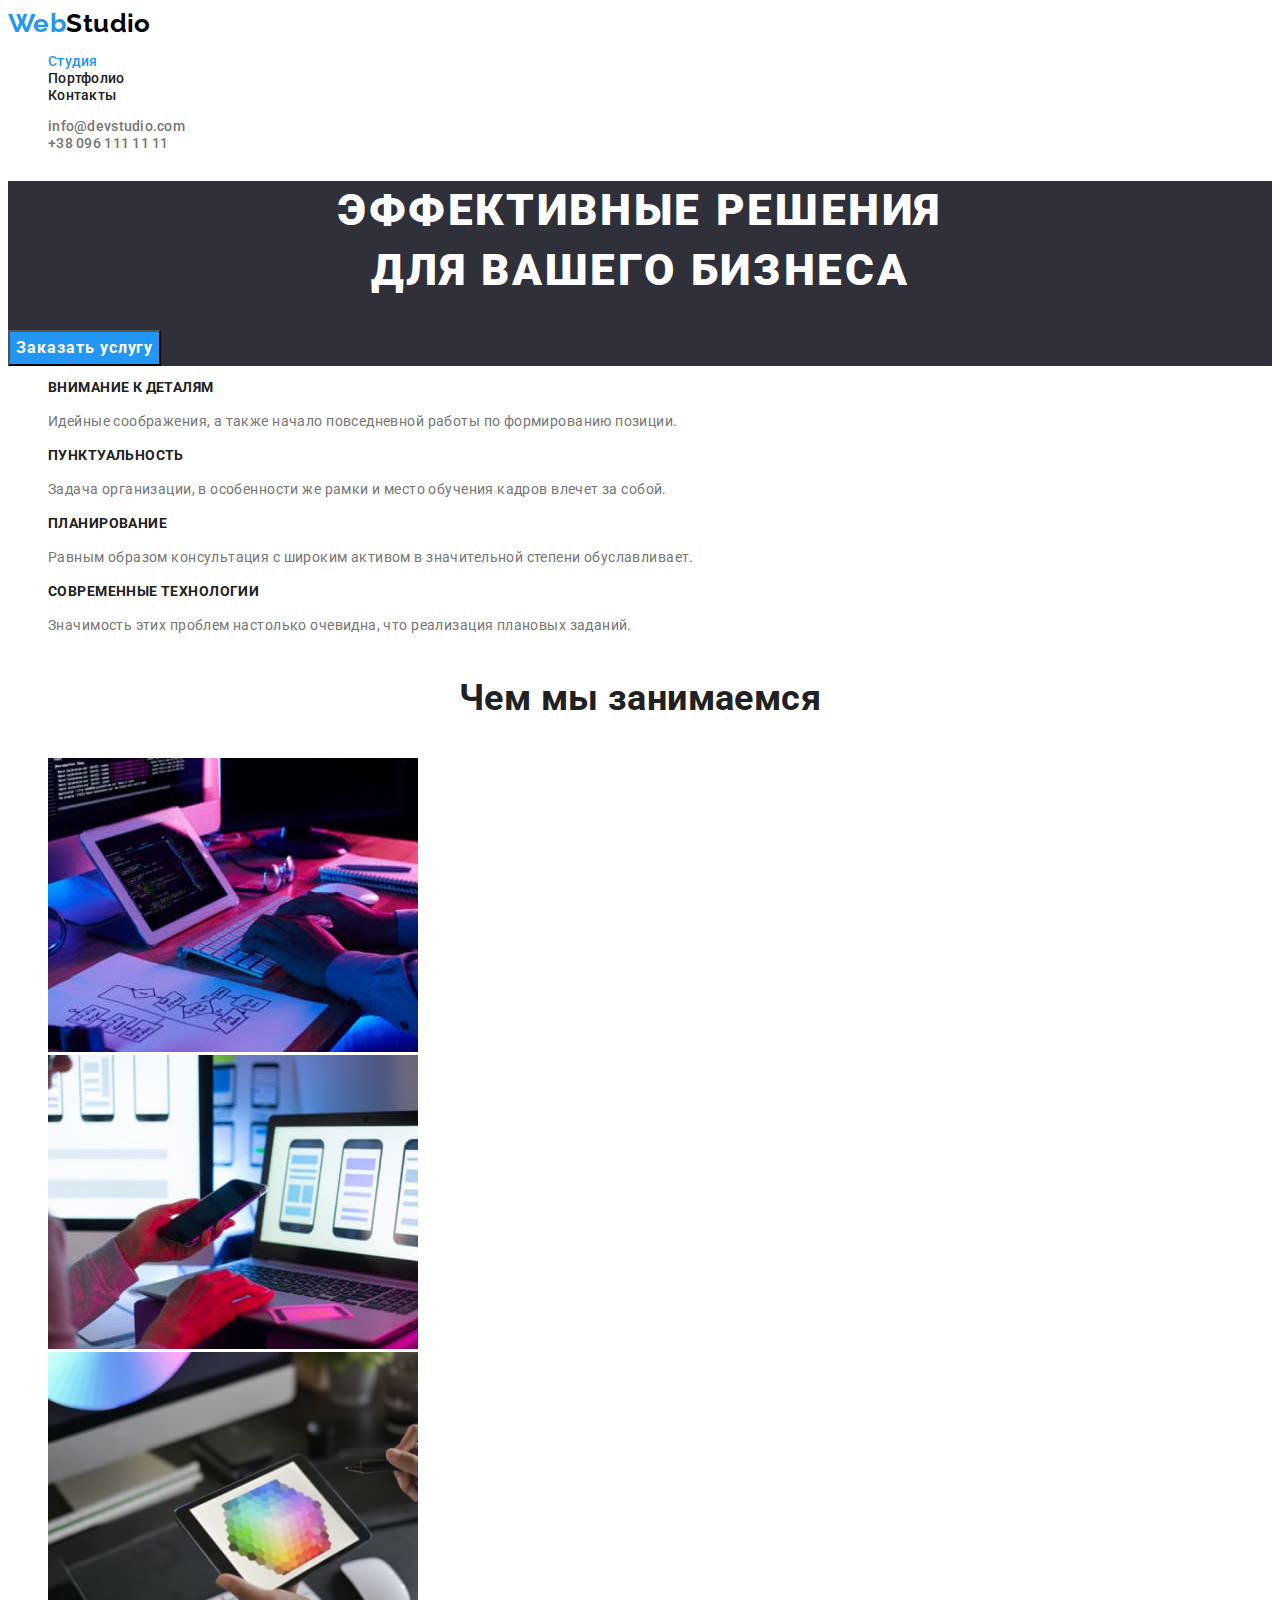
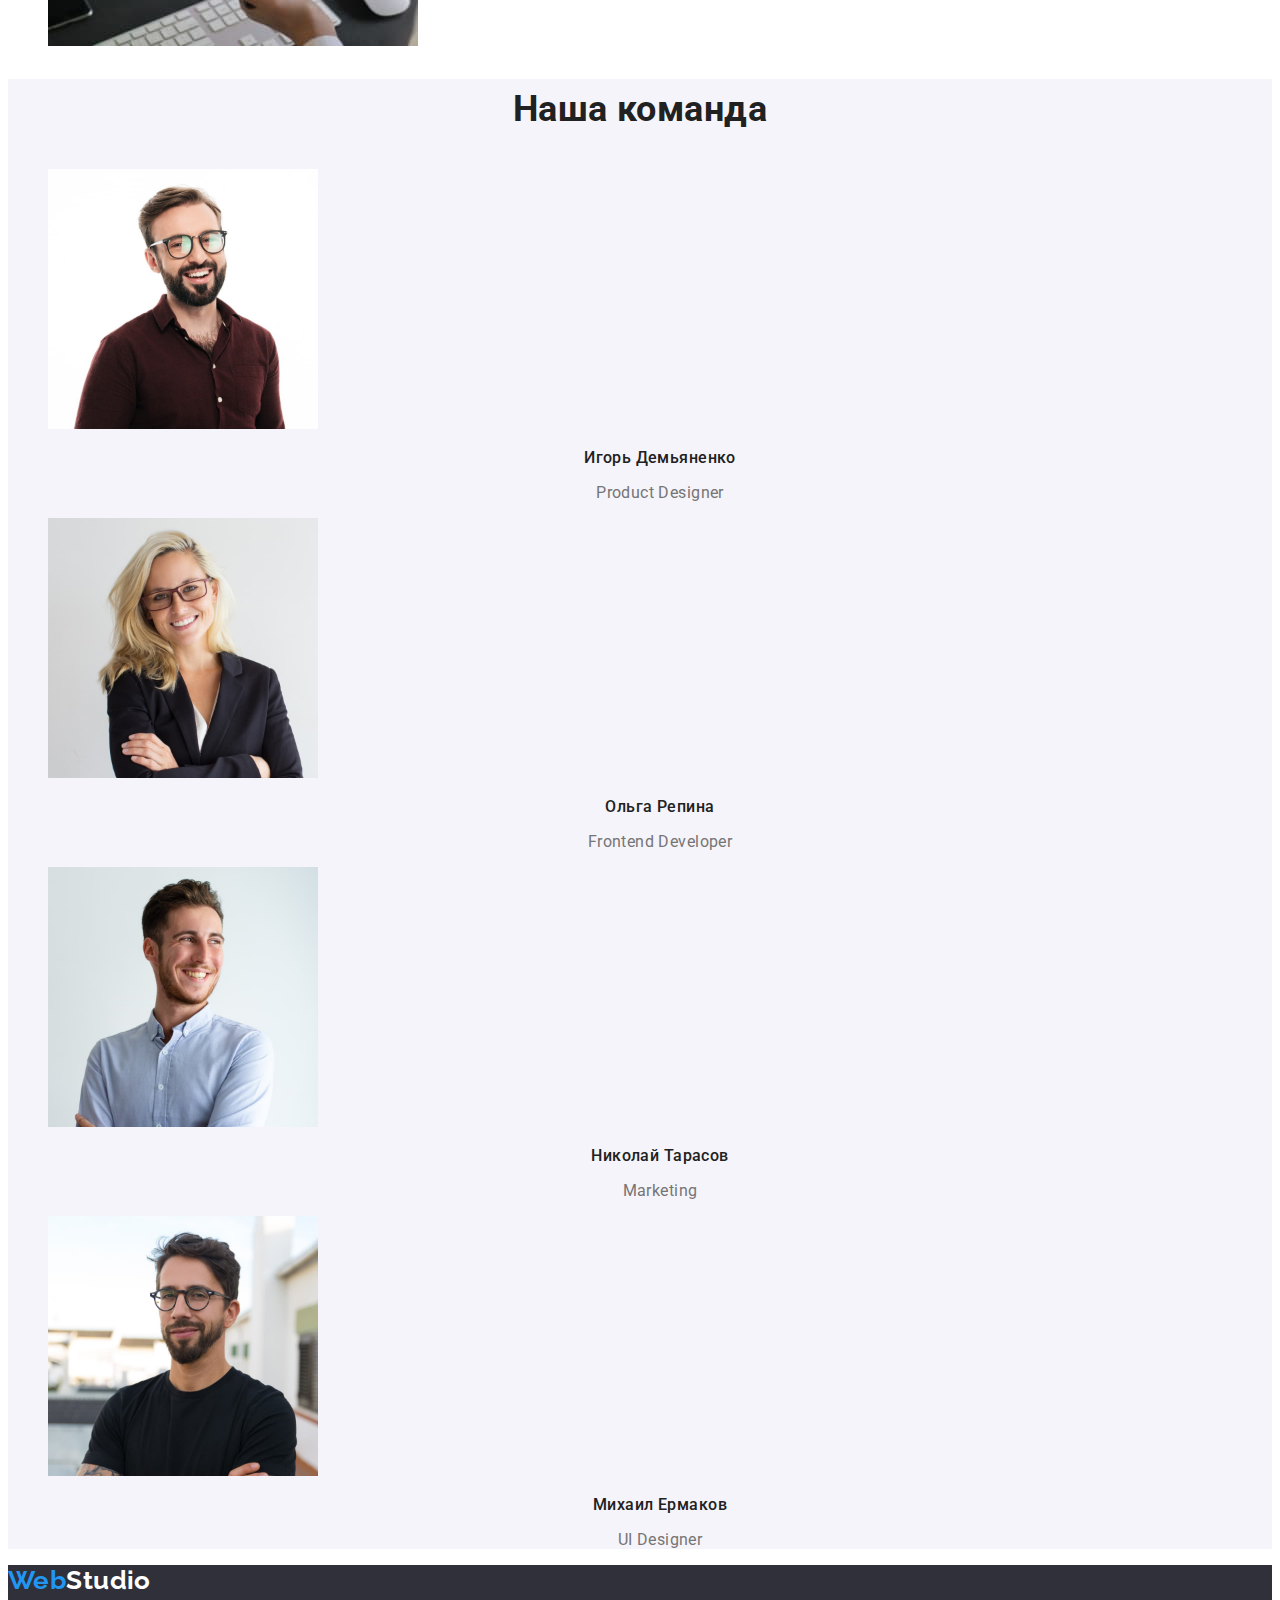
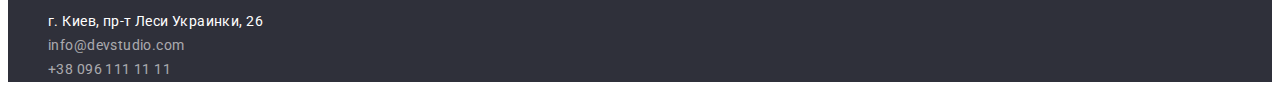
<file: index.html>
<!DOCTYPE html>
<html lang="ru">
	<head>
		<meta charset="UTF-8" />
		<meta http-equiv="X-UA-Compatible" content="IE=edge" />
		<meta name="viewport" content="width=device-width, initial-scale=1.0" />
		<title>Студия</title>
		<link rel="preconnect" href="https://fonts.googleapis.com" />
		<link rel="preconnect" href="https://fonts.gstatic.com" crossorigin />
		<link
			href="https://fonts.googleapis.com/css2?family=Raleway:wght@700&family=Roboto:wght@400;500;700;900&display=swap"
			rel="stylesheet"
		/>
		<link rel="stylesheet" href="css/styles.css" />
	</head>

	<body>
		<!-- header шапка сайта (WebStudio, Студия, Портфолио, Контакты, email, tel)-->
		<header class="header-bg">
			<!-- главный блок навигации, начало-->
			<nav>
				<a class="logo link" href="./index.html">Web<span class="logo-header">Studio</span></a>
				<ul class="list">
					<li><a class="header-nav-link current link" href="./index.html">Студия</a></li>
					<li><a class="header-nav-link link" href="./portfolio.html">Портфолио</a></li>
					<li><a class="header-nav-link link" href="#">Контакты</a></li>
				</ul>
			</nav>
			<!--главный блок навигации, окончание-->
			<ul class="list">
				<li>
					<a class="header-link link" href="mailto:info@info@devstudio.com">info@devstudio.com</a>
				</li>
				<li>
					<a class="header-link link" href="tel:+380961111111">+38 096 111 11 11</a>
				</li>
			</ul>
		</header>
		<!--Основное, тело, main-->
		<main>
			<!--Hero. Баннер, кнопка-->
			<section class="hero">
				<h1 class="hero-text">
					Эффективные решения
					<br />
					для вашего бизнеса
				</h1>
				<button class="hero-btn" type="button">Заказать услугу</button>
			</section>
			<!--Наши основные особенности-->
			<section>
				<h2 class="visually-hidden">Наши основные особенности</h2>

				<ul class="list">
					<li>
						<h3 class="main-basic-first">Внимание к деталям</h3>
						<p class="main-basic-second"
							>Идейные соображения, а также начало повседневной работы по формированию позиции.</p
						>
					</li>

					<li>
						<h3 class="main-basic-first">Пунктуальность</h3>
						<p class="main-basic-second">
							Задача организации, в особенности же рамки и место обучения кадров влечет за собой.
						</p>
					</li>

					<li>
						<h3 class="main-basic-first">Планирование</h3>
						<p class="main-basic-second">
							Равным образом консультация с широким активом в значительной степени обуславливает.
						</p>
					</li>

					<li>
						<h3 class="main-basic-first">Современные технологии</h3>
						<p class="main-basic-second"
							>Значимость этих проблем настолько очевидна, что реализация плановых заданий.</p
						>
					</li>
				</ul>
			</section>
			<!--Чем мы занимаемся-->
			<section>
				<h2 class="title">Чем мы занимаемся</h2>
				<ul class="list">
					<li>
						<img src="./images/we-are-doing/img1.jpg" alt="планшет и клавиатура" width="370" height="294" />
					</li>

					<li>
						<img src="./images/we-are-doing/img2.jpg" alt="ноутбук и телефон в руках" width="370" height="294" />
					</li>

					<li>
						<img src="./images/we-are-doing/img3.jpg" alt="планшет в руке" width="370" height="294" />
					</li>
				</ul>
			</section>
			<!--Наша команда-->
			<section class="main-team-bg">
				<h2 class="title">Наша команда</h2>
				<ul class="list">
					<li>
						<img src="./images/our-team/igordem.jpg" alt="Игорь Демьяненко" width="270" height="260" />
						<h3 class="main-team-first">Игорь Демьяненко</h3>
						<p class="main-team-second">Product Designer</p>
					</li>

					<li>
						<img src="./images/our-team/olyarep.jpg" alt="Ольга Репина" width="270" height="260" />
						<h3 class="main-team-first">Ольга Репина</h3>
						<p class="main-team-second">Frontend Developer</p>
					</li>

					<li>
						<img src="./images/our-team/nikolaytar.jpg" alt="Николай Тарасов" width="270" height="260" />
						<h3 class="main-team-first">Николай Тарасов</h3>
						<p class="main-team-second">Marketing</p>
					</li>

					<li>
						<img src="./images/our-team/myhaylearm.jpg" alt="Михаил Ермаков" width="270" height="260" />
						<h3 class="main-team-first">Михаил Ермаков</h3>
						<p class="main-team-second">UI Designer</p>
					</li>
				</ul>
			</section>
		</main>
		<!-- Подвал footer (адрес, почта, телефон)-->
		<footer class="footer-bg">
			<a class="logo link" href="./index.html">Web<span class="logo-footer">Studio</span></a>
			<address>
				<ul class="list">
					<li>
						<a
							class="footer-link-address link"
							href="https://goo.gl/maps/Uxr8CPiGGKussVzf7"
							target="_blank"
							rel="noopener noreferrer"
						>
							г. Киев, пр-т Леси Украинки, 26
						</a>
					</li>

					<li>
						<a class="footer-link link" href="mailto:info@info@devstudio.com">info@devstudio.com</a>
					</li>

					<li>
						<a class="footer-link link" href="tel:+380961111111">+38 096 111 11 11</a>
					</li>
				</ul>
			</address>
		</footer>
	</body>
</html>
</file>
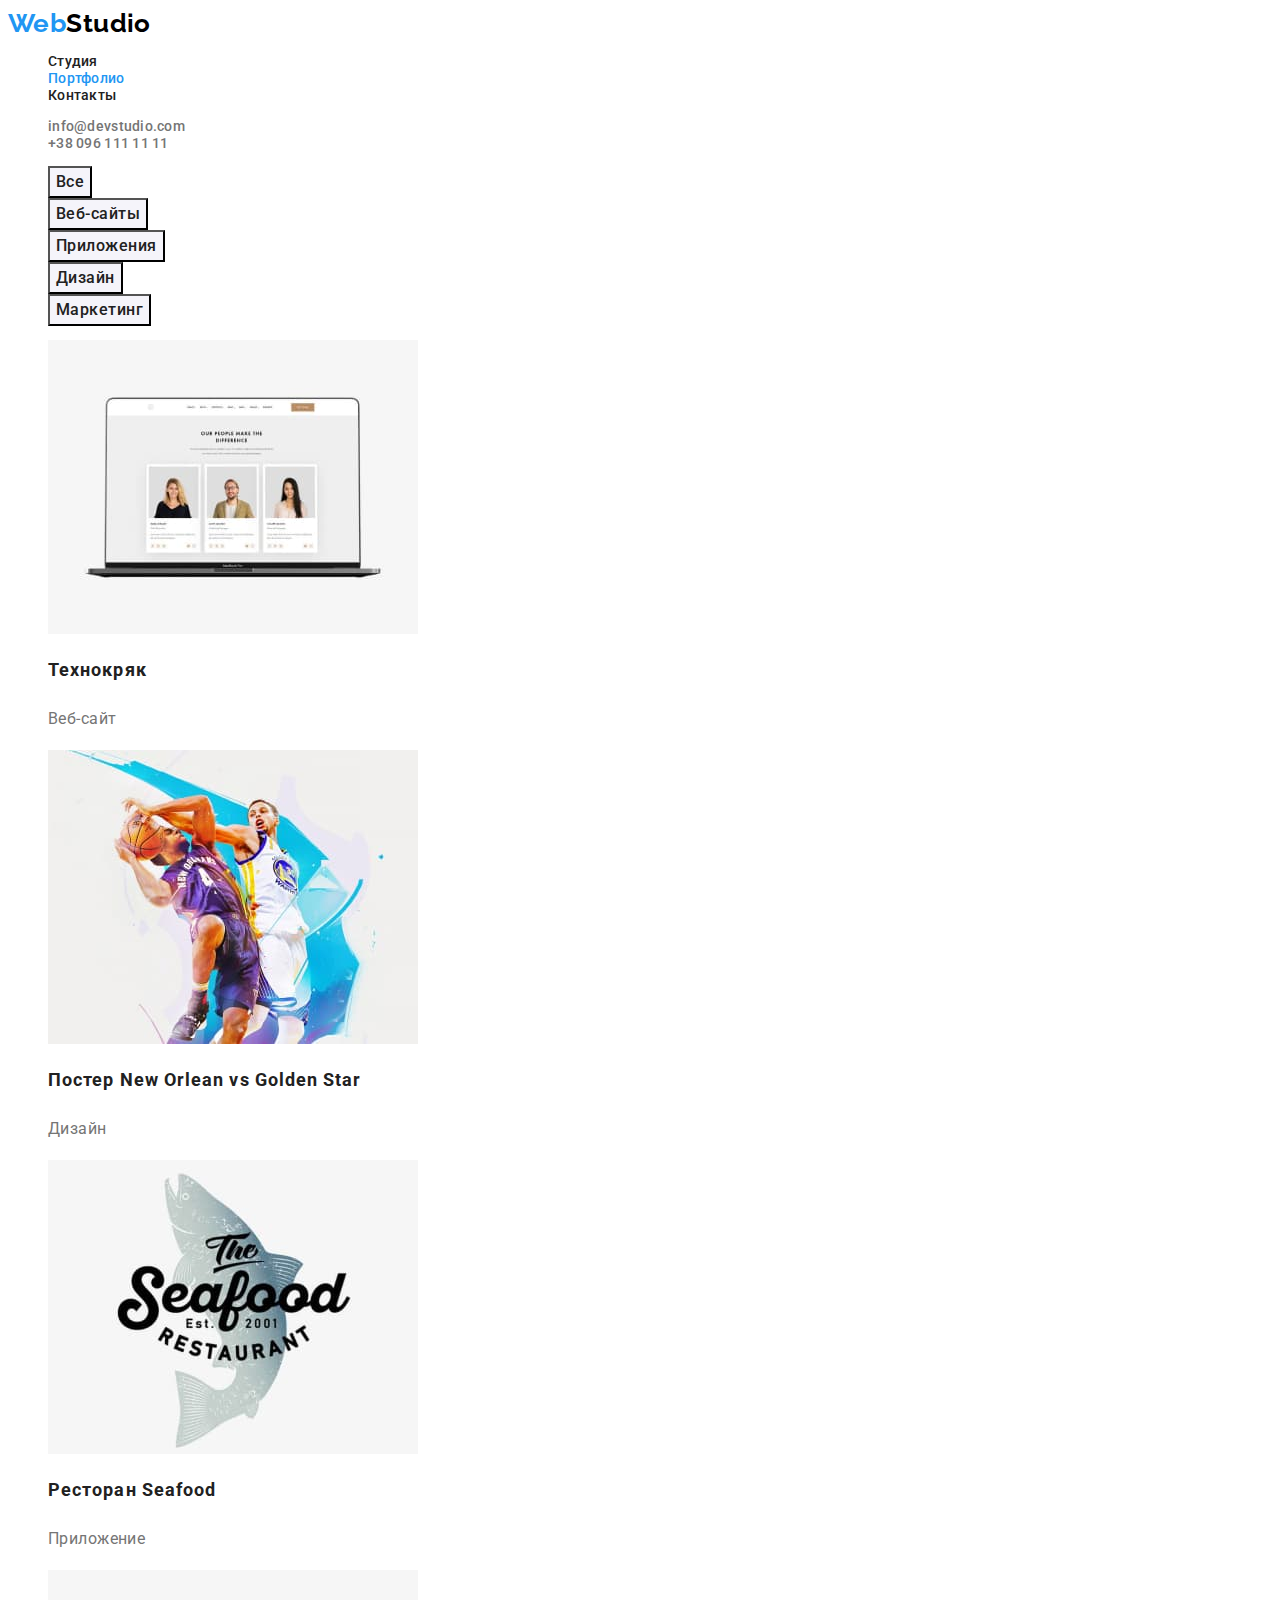
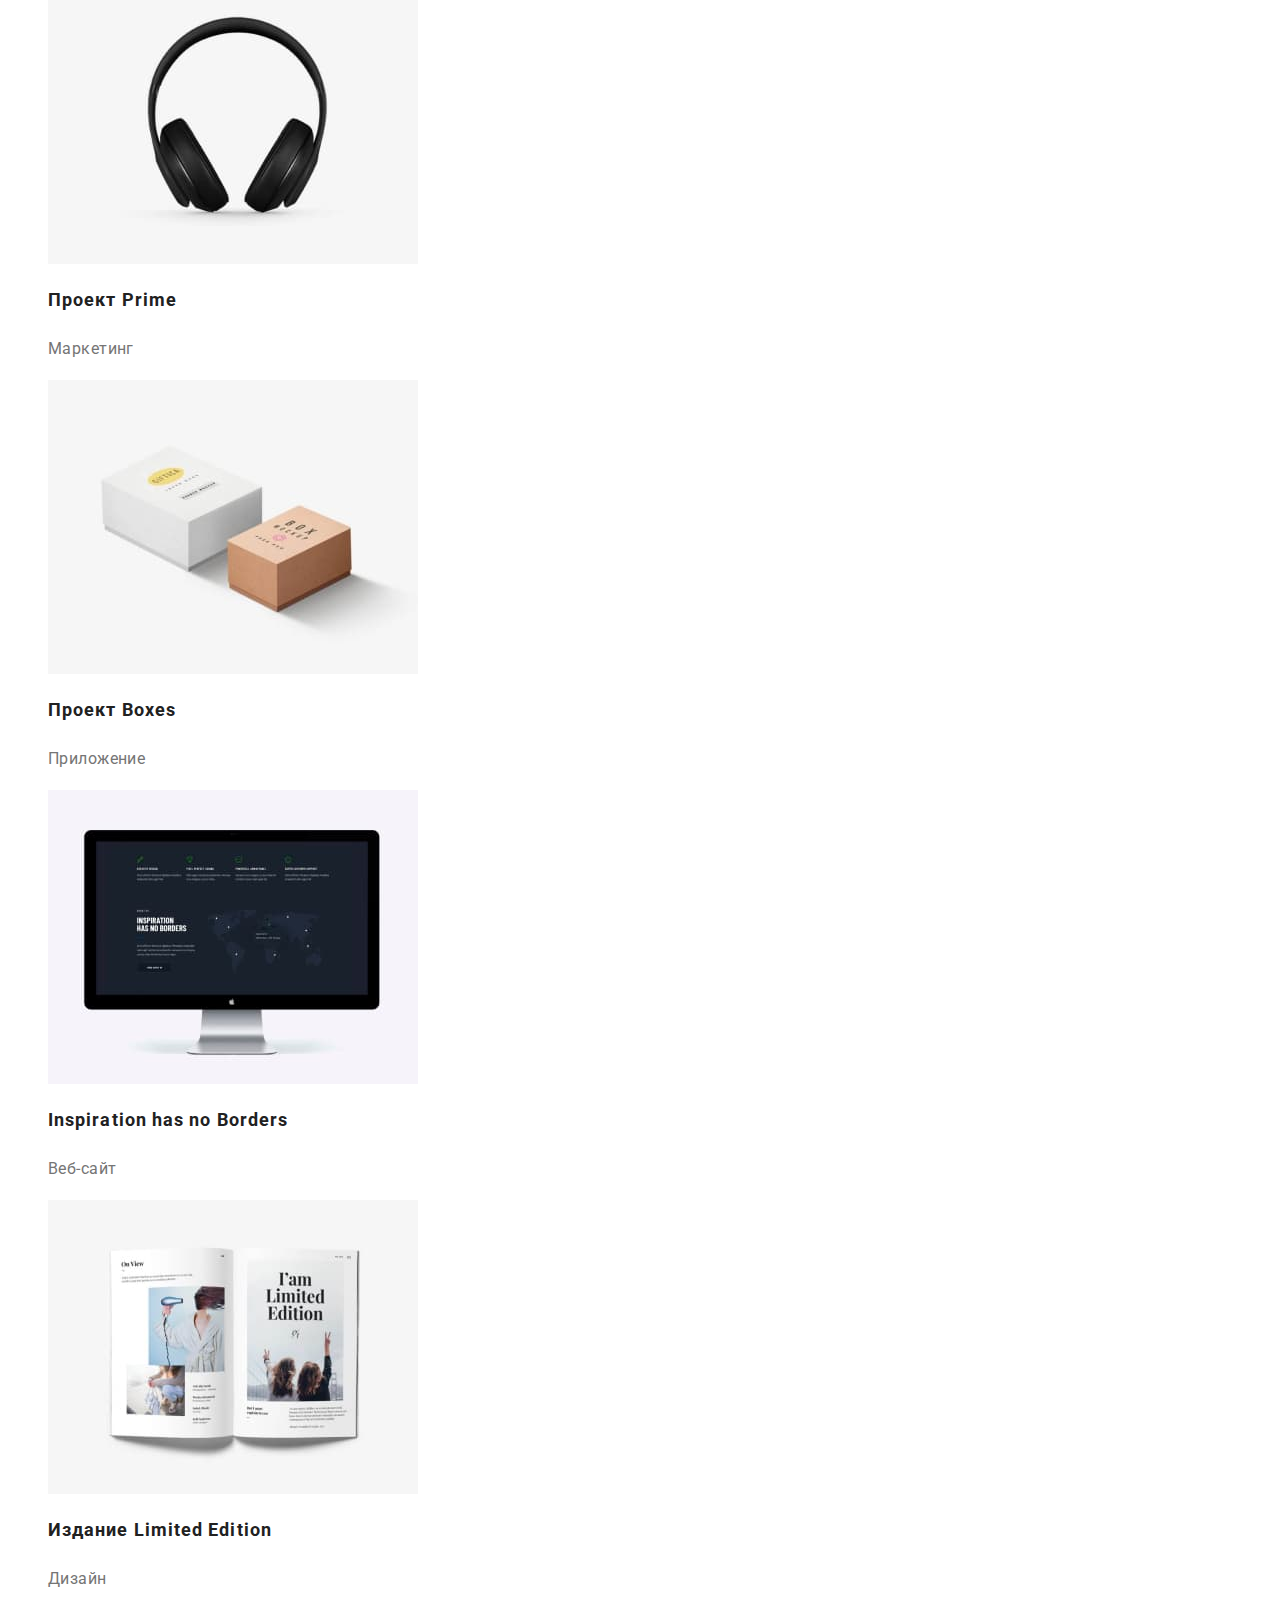
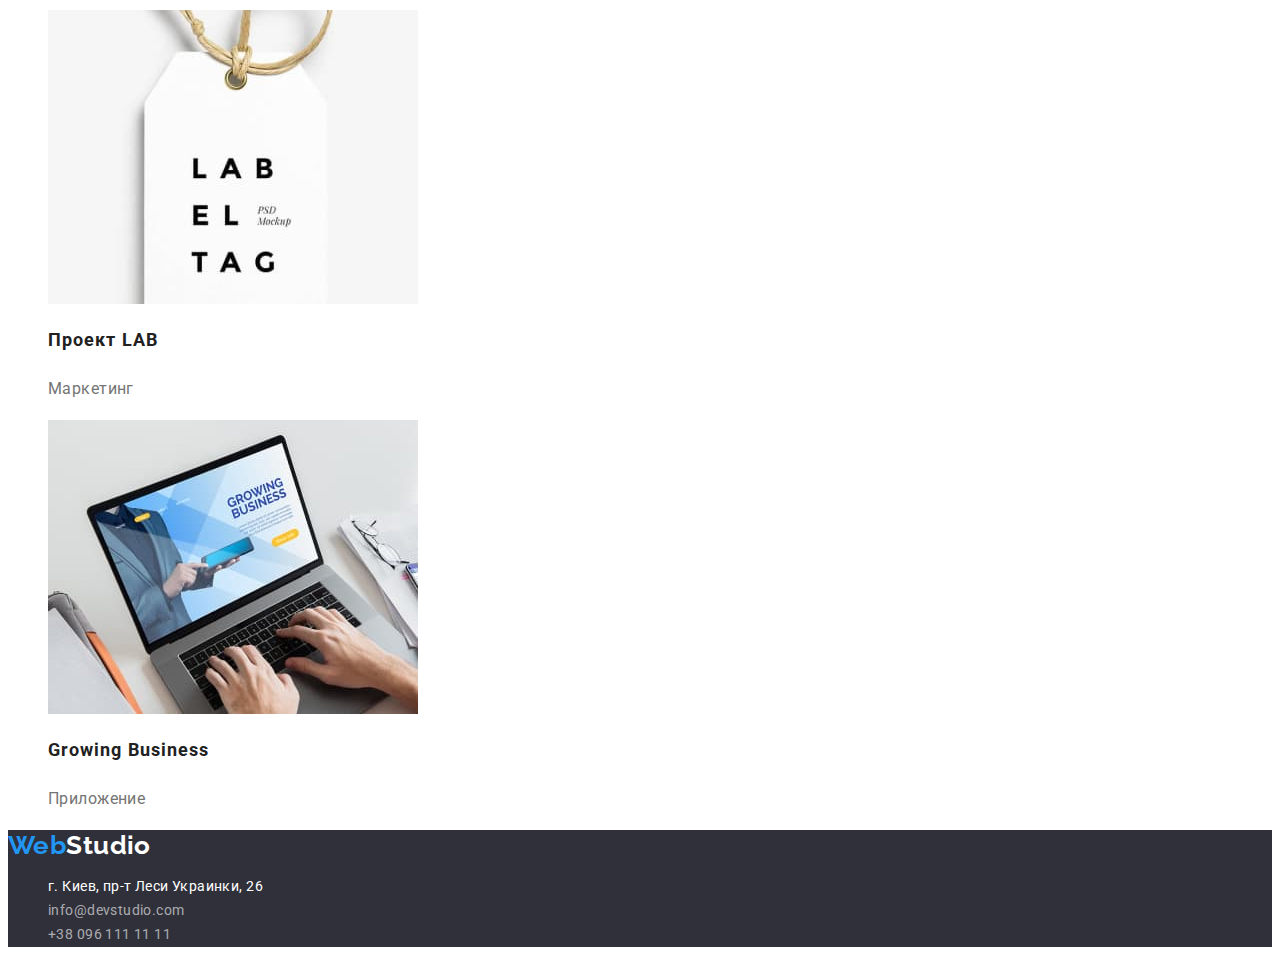
<file: portfolio.html>
<!DOCTYPE html>
<html lang="ru">
	<head>
		<meta charset="UTF-8" />
		<meta http-equiv="X-UA-Compatible" content="IE=edge" />
		<meta name="viewport" content="width=device-width, initial-scale=1.0" />
		<title>Студия</title>
		<link rel="preconnect" href="https://fonts.googleapis.com" />
		<link rel="preconnect" href="https://fonts.gstatic.com" crossorigin />
		<link
			href="https://fonts.googleapis.com/css2?family=Raleway:wght@700&family=Roboto:wght@400;500;700;900&display=swap"
			rel="stylesheet"
		/>
		<link rel="stylesheet" href="css/styles.css" />
	</head>

	<body>
		<!-- header шапка сайта (WebStudio, Студия, Портфолио, Контакты, email, tel)-->
		<header class="header-bg">
			<!-- главный блок навигации, начало-->
			<nav>
				<a class="logo link" href="./index.html">Web<span class="logo-header">Studio</span></a>
				<ul class="list">
					<li><a class="header-nav-link link" href="./index.html">Студия</a></li>
					<li><a class="header-nav-link link current" href="./portfolio.html">Портфолио</a></li>
					<li><a class="header-nav-link link" href="#">Контакты</a></li>
				</ul>
			</nav>
			<!--главный блок навигации, окончание-->
			<ul class="list">
				<li>
					<a class="header-link link" href="mailto:info@info@devstudio.com">info@devstudio.com</a>
				</li>
				<li>
					<a class="header-link link" href="tel:+380961111111">+38 096 111 11 11</a>
				</li>
			</ul>
		</header>
		<!--Основное, тело, main-->
		<main>
			<!--Фильтры на странице-->
			<section>
				<h1 class="visually-hidden"> Портфолио всех видов работ</h1>
				<ul class="list">
					<li>
						<button class="main-filters-btn" type="button">Все</button>
					</li>
					<li>
						<button class="main-filters-btn" type="button">Веб-сайты</button>
					</li>
					<li>
						<button class="main-filters-btn" type="button">Приложения</button>
					</li>
					<li>
						<button class="main-filters-btn" type="button">Дизайн</button>
					</li>
					<li>
						<button class="main-filters-btn" type="button">Маркетинг</button>
					</li>
				</ul>

				<!-- ul>li*9>a:blank если линк на внешний сайт или ul>li*9>a если линк на внутренний сайт -->
				<ul class="list">
					<li>
						<img src="./images/portfolio/project1.jpg" alt="ноутбук с фото" width="370" height="294" />
						<h2 class="main-all-services-text-first">Технокряк</h2>
						<p class="main-all-services-text-second">Веб-сайт</p>
					</li>
					<li>
						<img src="./images/portfolio/project2.jpg" alt="игроки баскетболисты" width="370" height="294" />
						<h2 class="main-all-services-text-first">Постер New Orlean vs Golden Star</h2>
						<p class="main-all-services-text-second">Дизайн</p>
					</li>
					<li>
						<img src="./images/portfolio/project3.jpg" alt="seafood ресторан морепродуктов" width="370" height="294" />
						<h2 class="main-all-services-text-first">Ресторан Seafood</h2>
						<p class="main-all-services-text-second">Приложение</p>
					</li>
					<li>
						<img src="./images/portfolio/project4.jpg" alt="наушники" width="370" height="294" />
						<h2 class="main-all-services-text-first">Проект Prime</h2>
						<p class="main-all-services-text-second">Маркетинг</p>
					</li>
					<li>
						<img src="./images/portfolio/project5.jpg" alt="брендовые коробки" width="370" height="294" />
						<h2 class="main-all-services-text-first">Проект Boxes</h2>
						<p class="main-all-services-text-second">Приложение</p>
					</li>
					<li>
						<img src="./images/portfolio/project6.jpg" alt="макбук" width="370" height="294" />
						<h2 class="main-all-services-text-first" lang="en">Inspiration has no Borders</h2>
						<p class="main-all-services-text-second">Веб-сайт</p>
					</li>
					<li>
						<img src="./images/portfolio/project7.jpg" alt="журнал" width="370" height="294" />
						<h2 class="main-all-services-text-first">Издание Limited Edition</h2>
						<p class="main-all-services-text-second">Дизайн</p>
					</li>
					<li>
						<img src="./images/portfolio/project8.jpg" alt="лейба" width="370" height="294" />
						<h2 class="main-all-services-text-first">Проект LAB</h2>
						<p class="main-all-services-text-second">Маркетинг</p>
					</li>
					<li>
						<img src="./images/portfolio/project9.jpg" alt="руки на ноутбуке" width="370" height="294" />
						<h2 class="main-all-services-text-first" lang="en">Growing Business</h2>
						<p class="main-all-services-text-second">Приложение</p>
					</li>
				</ul>
			</section>
		</main>
		<!-- Подвал footer (адрес, почта, телефон, соц. сети)-->
		<footer class="footer-bg">
			<a class="logo link" href="./index.html">Web<span class="logo-footer">Studio</span></a>
			<address>
				<ul class="list">
					<li>
						<a
							class="footer-link-address link"
							href="https://goo.gl/maps/Uxr8CPiGGKussVzf7"
							target="_blank"
							rel="noopener noreferrer"
						>
							г. Киев, пр-т Леси Украинки, 26
						</a>
					</li>

					<li>
						<a class="footer-link link" href="mailto:info@info@devstudio.com">info@devstudio.com</a>
					</li>

					<li>
						<a class="footer-link link" href="tel:+380961111111">+38 096 111 11 11</a>
					</li>
				</ul>
			</address>
		</footer>
	</body>
</html>
</file>
<file: css/styles.css>
:root {
	--first-text-color: #212121;
	--second-text-color: #757575;
	--my-white: #ffffff;
	--accent-color: #2196f3;
	--background-dark-color: #2f303a;
	--main-bg: #f5f4fa;
	--logo-second-part: #000000;
}

body {
	font-family: Roboto, sans-serif;
	font-size: 14px;
	letter-spacing: 0.03em;
	background-color: var(--my-white);
	color: var(--first-text-color);
}

/* ==========COMPONENTS========== */
.header-nav-link.current {
	color: var(--accent-color);
}

.visually-hidden {
	position: absolute;
	width: 1px;
	height: 1px;
	margin: -1px;
	border: 0;
	padding: 0;

	white-space: nowrap;
	clip-path: inset(100%);
	clip: rect(0 0 0 0);
	overflow: hidden;
}

.list {
	list-style: none;
}

.link {
	text-decoration: none;
}

.title {
	font-weight: 700;
	font-size: 36px;
	line-height: 1.67;
	text-align: center;
	color: var(--first-text-color);
}

/* ==========Header шапка сайта (WebStudio, Студия, Портфолио, Контакты, email, tel) index.html========== */
.header-bg {
	background: var(--my-white);
}

.logo {
	font-family: Raleway, sans-serif;
	font-weight: 700;
	font-size: 26px;
	line-height: 1.19;
	color: var(--accent-color);
}

.logo-header {
	color: var(--logo-second-part);
}

.logo-footer {
	color: var(--my-white);
}

.header-nav-link {
	font-weight: 500;
	line-height: 1.14;
	letter-spacing: 0.02em;
	color: var(--first-text-color);
}

.header-nav-link:hover,
.header-nav-link:focus,
.header-nav-link:active {
	color: var(--accent-color);
}

.header-link {
	font-weight: 500;
	line-height: 1.14;
	letter-spacing: 0.02em;
	color: var(--second-text-color);
}

.header-link:hover,
.header-link:focus,
.header-link:active {
	color: var(--accent-color);
}

/* ==========Main index.html========== */
/* ==========Hero. Баннер, кнопка index.html========== */
.hero {
	background-color: var(--background-dark-color);
}

.hero-text {
	font-weight: 900;
	font-size: 44px;
	line-height: 1.36;
	text-align: center;
	letter-spacing: 0.06em;
	text-transform: uppercase;
	color: var(--my-white);
}

.hero-btn {
	font-family: inherit;
	font-weight: 700;
	font-size: 16px;
	line-height: 1.88;
	/* display: flex; */
	align-items: center;
	text-align: center;
	letter-spacing: 0.06em;
	color: var(--my-white);
	background: var(--accent-color);
	cursor: pointer;
	/* box-shadow: 0px 4px 4px rgba(0, 0, 0, 0.15); */
	/* border-radius: 4px; */
	/* border: none; */
}

.hero-btn:hover,
.hero-btn:focus,
.hero-btn:active {
	background: #188ce8;
	/* box-shadow: 0px 4px 4px rgba(0, 0, 0, 0.15); */
	/* border-radius: 4px; */
	/* border: none; */
}

/* ==========Наши основные особенности index.html========== */
.main-basic-first {
	font-weight: 700;
	font-size: 14px;
	line-height: 1.14;
	text-transform: uppercase;
	color: var(--first-text-color);
}

.main-basic-second {
	line-height: 1.71;
	color: var(--second-text-color);
}

/* ==========Чем мы занимаемся index.html========== */
/* ==========Наша команд index.html========== */
.main-team-bg {
	background: var(--main-bg);
}

.main-team-first {
	font-weight: 500;
	font-size: 16px;
	line-height: 1.19;
	text-align: center;
	color: var(--first-text-color);
}

.main-team-second {
	font-size: 16px;
	line-height: 1.19;
	text-align: center;
	color: var(--second-text-color);
}

/* ==========Footer Подвал (адрес, почта, телефон) index.html==========  */

.footer-bg {
	background: var(--background-dark-color);
}

.footer-link-address {
	font-style: normal;
	line-height: 1.71;
	color: var(--my-white);
}

.footer-link {
	font-style: normal;
	line-height: 1.71;
	/* or 171% */
	color: rgba(255, 255, 255, 0.6);
}

.footer-link-address:hover,
.footer-link-address:focus,
.footer-link-address:active,
.footer-link:hover,
.footer-link:focus,
.footer-link:active {
	color: var(--accent-color);
}

/* ==========Main portfolio.html========== */
/* ==========Фильтры на странице========== */
.main-filters-btn {
	font-family: inherit;
	font-weight: 500;
	font-size: 16px;
	line-height: 1.63;
	text-align: center;
	letter-spacing: 0.03em;
	color: var(--first-text-color);
	background: var(--main-bg);
	cursor: pointer;
	/* border-radius: 4px;
	border: none; */
}

.main-filters-btn:hover,
.main-filters-btn:focus,
.main-filters-btn:active {
	color: var(--my-white);
	background-color: var(--accent-color);
	/* border: none; */
}

.main-all-services-text-first {
	font-weight: 700;
	font-size: 18px;
	line-height: 2;
	letter-spacing: 0.06em;
	color: var(--first-text-color);
}

.main-all-services-text-second {
	font-size: 16px;
	line-height: 1.88;
	color: var(--second-text-color);
}

/* В ДЗ№2 не должны быть (скрыл их значение):
display:
box-shadow: 
border-radius:
border: 
opacity: 0;  - вообще убрал его использование, заменил на селектор .visually-hidden */
/* opacity: 0; - с значением 0 для скрытия отображения текста (h1.....h6, p) на странице, читалки при этом его видят и читают */

/* line-height: 26px; - так не правильно нужно только в множителе давать значения. 
Например, если в макете размер шрифта 16px а интерлиньяж 24px, просто делим 24 на 16 и получаем множитель 1.5. Использование множителя гарантирует равномерное масштабирование межстрочного интервала при изменении размера текста.
.text {
  font-size: 16px;
  line-height: 1.5;
} */
</file>
